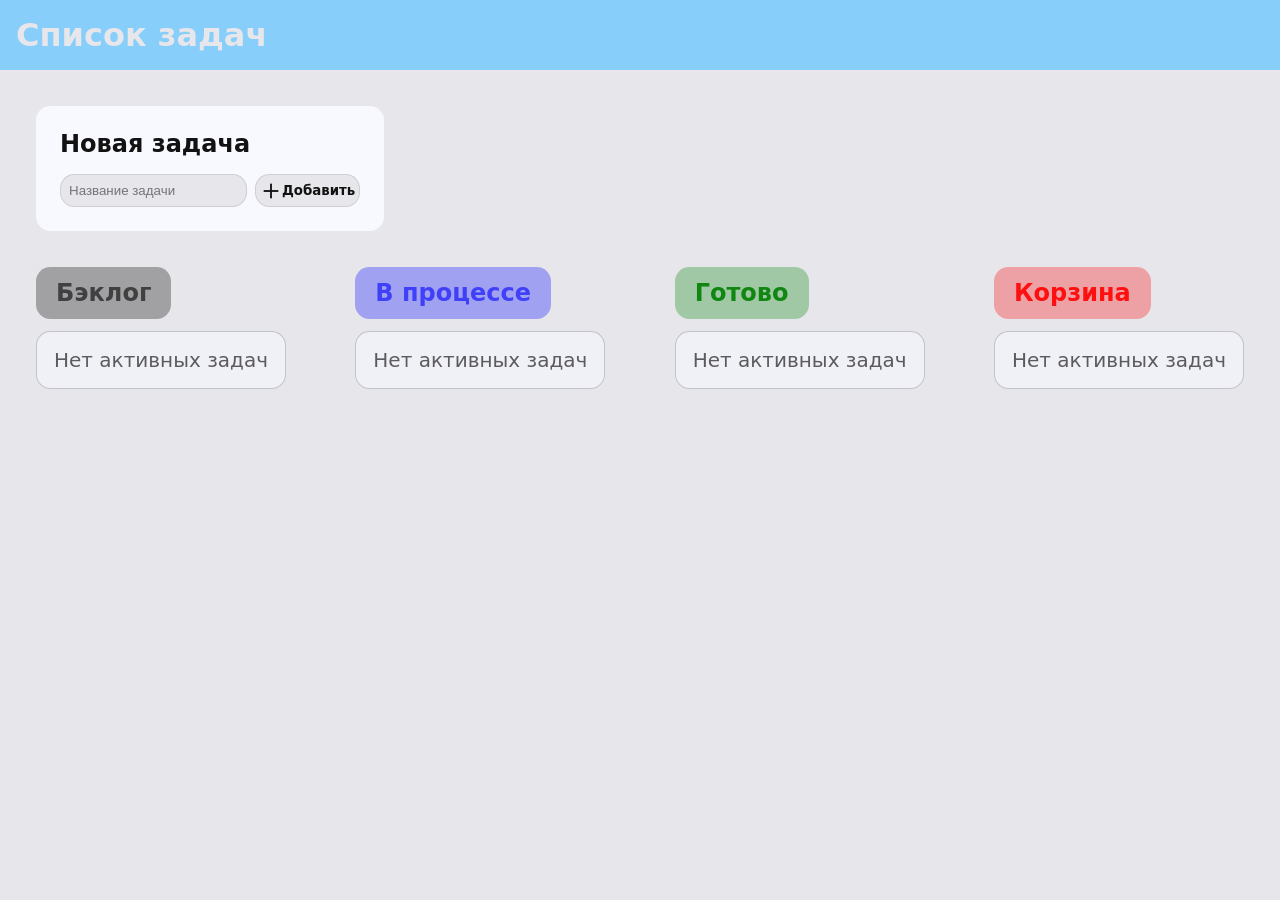
<file: index.html>
<!DOCTYPE html>
<html lang="ru">
  <head>
    <meta charset="UTF-8" />
    <meta name="viewport" content="width=device-width, initial-scale=1.0" />
    <link rel="stylesheet" href="css/style.css" />
    <title>Список задач</title>
  </head>

  <body class="board-app">
    <main class="board-app__main">
      <section class="add-task"></section>
      <section class="taskboard"></section>
    </main>
    <script src="src/main.js" type="module"></script>
  </body>
</html>
</file>
<file: css/style.css>
:root {
  --color-primary: #121212;
  --background: #e6e6eb;
  --primary: #f8f8ff;
  --border-radius: 0.9rem;
  --border-primary: 0.1px solid rgba(0, 0, 0, 0.1);
  --border-primary-color: rgba(0, 0, 0, 0.1);
  --font-family: system-ui, -apple-system, BlinkMacSystemFont, "Segoe UI",
    Roboto, Oxygen, Ubuntu, Cantarell, "Open Sans", "Helvetica Neue", sans-serif;

  --backlog-background: rgba(0, 0, 0, 0.3);
  --in_process-background: rgba(0, 0, 255, 0.3);
  --completed-background: rgba(0, 128, 0, 0.3);
  --trashbin-background: rgba(255, 0, 0, 0.3);
}

html {
  box-sizing: border-box;
}

*,
*::after,
*::before {
  box-sizing: inherit;
  margin: 0;
  padding: 0;
}

span,
p,
h1,
h2,
h3,
*::after {
  font-family: var(--font-family);
}

body {
  background-color: var(--background);
}

.task-header {
  padding: 16px;
  color: var(--background);
  background-color: lightskyblue;
}

.board-app__main {
  display: flex;
  flex-direction: column;
  padding: 36px;
  gap: 36px;
}

.board-app__main .task-adder__wrapper {
  display: flex;
  flex-direction: column;
  padding: 24px;
  gap: 16px;
  background-color: var(--primary);
  width: -moz-fit-content;
  width: fit-content;
  border-radius: var(--border-radius);
}

.board-app__main .task-adder__wrapper .task-adder__title {
  color: var(--color-primary);
}

.board-app__main .task-adder__wrapper .task-adder__inputs {
  display: flex;
  gap: 8px;
}

.board-app__main .task-adder__wrapper .task-adder__inputs .task-adder__input {
  padding: 8px;
  border-radius: var(--border-radius);
  border: var(--border-primary);
  background-color: var(--background);
}

.board-app__main .task-adder__wrapper .task-adder__inputs .task-adder__button {
  display: flex;
  justify-content: center;
  align-items: center;
  color: #121212;
  padding: 4px;
  border-radius: var(--border-radius);
  border: var(--border-primary);
  background-color: var(--background);
  cursor: pointer;
}

.board-app__main .task-adder__wrapper .task-adder__inputs .task-adder__button .task-adder__button-text {
  font-weight: 600;
}

.board-app__main .taskboard {
  display: flex;
  flex-direction: column;
  gap: 12px;
}

.board-app__main .task-board__lists {
  display: flex;
  justify-content: space-between;
}

.board-app__main .task-board__lists .task-board__list {
  display: flex;
  flex-direction: column;
  width: 250px;
  gap: 12px;
}

.board-app__main .task-board__lists .task-board__list .task-list__title {
  width: -moz-fit-content;
  width: fit-content;
  padding: 12px 20px 12px 20px;
  border-radius: var(--border-radius);
}

.board-app__main .task-board__lists .task-board__list .tasks {
  display: flex;
  flex-direction: column;
  gap: 8px;
}

.board-app__main .task-board__lists .task-board__list#backlog .task-list__title {
  color: rgba(0, 0, 0, 0.6);
  background-color: var(--backlog-background);
}

.board-app__main .task-board__lists .task-board__list#backlog .task {
  border-left: 5px solid rgba(0, 0, 0, 0.3);
}

.board-app__main .task-board__lists .task-board__list#in-process .task-list__title {
  color: rgba(0, 0, 255, 0.6);
  background-color: var(--in_process-background);
}

.board-app__main .task-board__lists .task-board__list#in-process .task {
  border-left: 5px solid rgba(0, 0, 255, 0.3);
}

.board-app__main .task-board__lists .task-board__list#completed>.task-list__title {
  color: rgba(0, 128, 0, 0.9);
  background-color: var(--completed-background);
}

.task-item {
  display: flex;
  justify-content: space-between;
  align-items: center;
  border-radius: var(--border-radius) !important;
  padding: 16px;
  background-color: var(--primary);
}

.task-item .task__edit {
  display: flex;
  justify-content: center;
  align-items: center;
  background-color: transparent;
  border: none;
  opacity: .5;
  visibility: hidden;
}

.task-item:hover .task__edit {
  visibility: visible;
  cursor: pointer;
}

.task-item__empty {
  opacity: .6;
  font-size: 20px;
  border: 1px solid rgba(0, 0, 0, .3) !important;
  justify-content: center;
}

.task-board__list:has(.task-item__selected) .task:not(.task-item__selected) {
  opacity: .3;
}

.task.task-item__selected {
  opacity: 0.9;
}

.board-app__main .task-board__lists .task-board__list#completed .task {
  border-left: 5px solid rgba(0, 128, 0, 0.3);
}

.board-app__main .task-board__lists .task-board__list#trashbin>.task-list__title {
  color: rgba(255, 0, 0, 0.9);
  background-color: var(--trashbin-background);
}

.board-app__main .task-board__lists .task-board__list#trashbin .task {
  border-left: 5px solid rgba(255, 0, 0, 0.3);
}

.board-app__main .clear-button {
  display: flex;
  justify-content: end;
}

.board-app__main .clear-button .clear-button__red {
  display: flex;
  justify-content: center;
  padding: 8px;
  gap: 4px;
  background-color: rgba(255, 0, 0, 0.8);
  border-radius: var(--border-radius);
  border: var(--border-primary);
  color: var(--primary);
  cursor: pointer;
}

.board__no-tasks {
  margin: 0 auto;
  padding: 10px;


  font-size: 24px;
  font-weight: 800;

  color: rgba(0, 0, 0, 0.6);
  background-color: var(--backlog-background);
  border: var(--border-primary);
}
</file>
